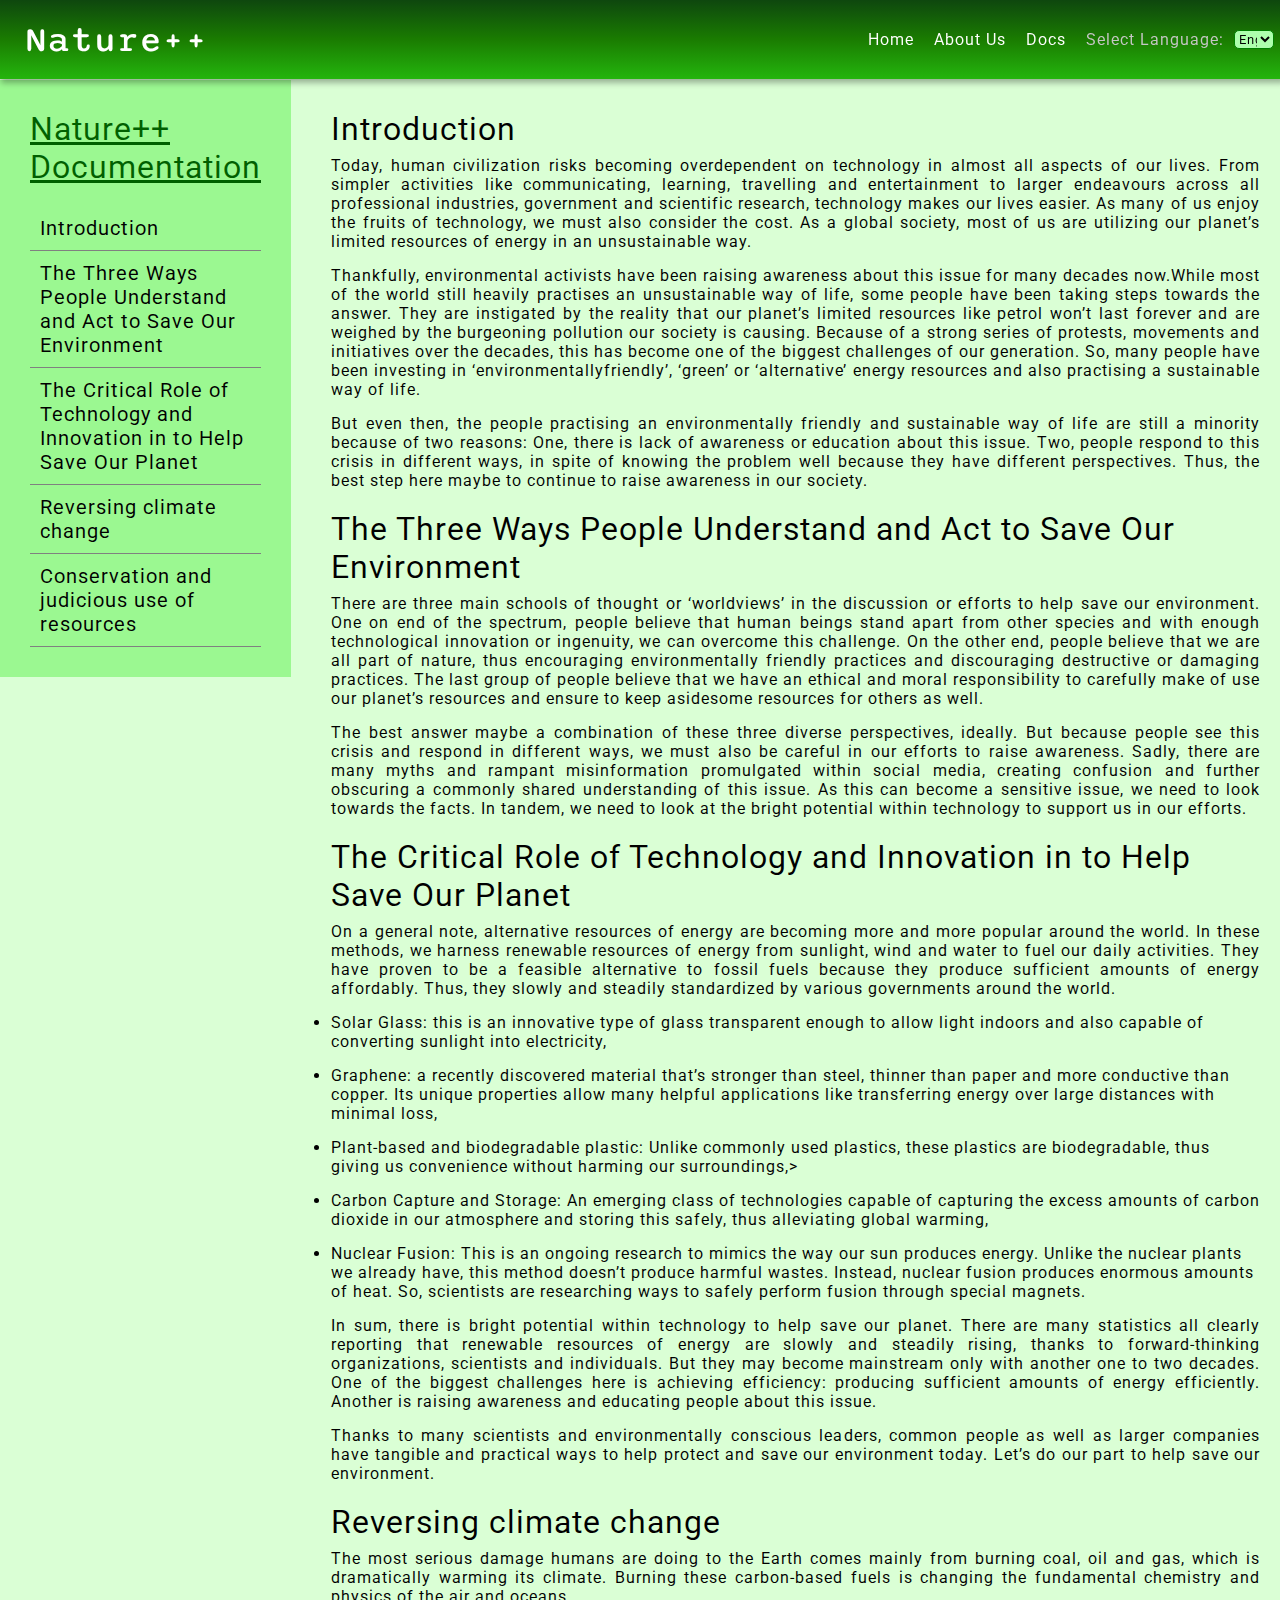
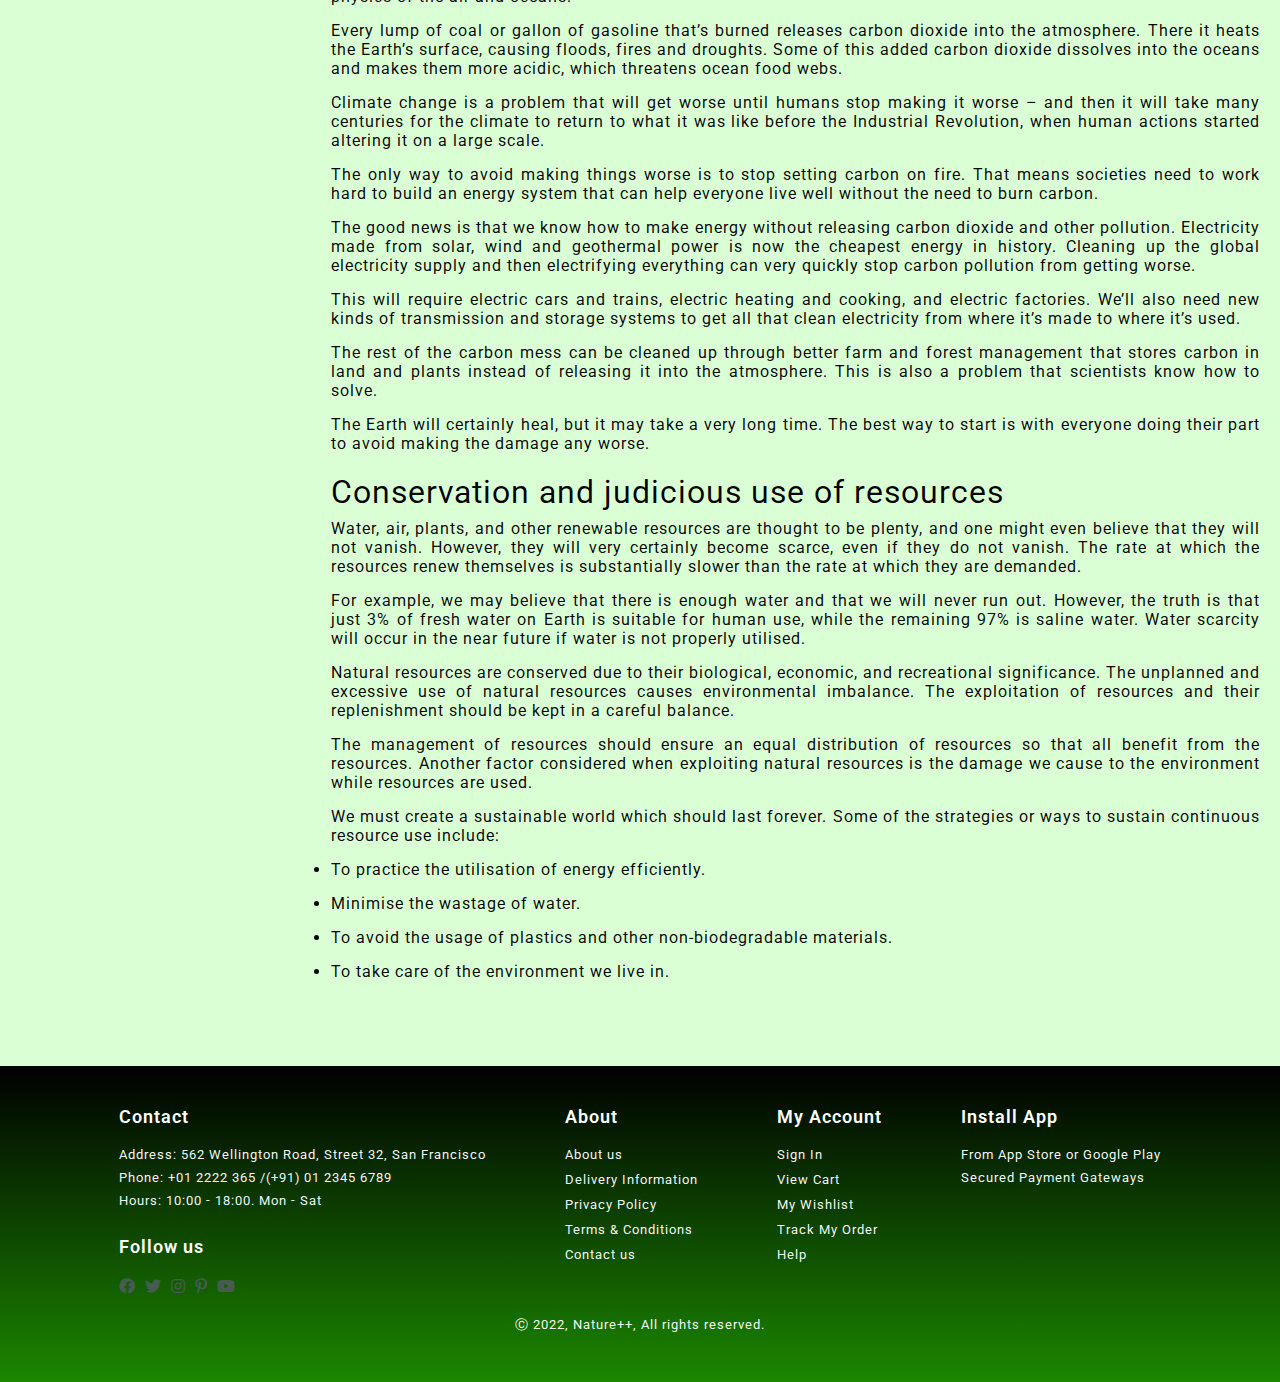
<file: docs.html>
<!DOCTYPE html>
<html lang="en">
<head>
    <meta charset="UTF-8">
    <meta http-equiv="X-UA-Compatible" content="IE=edge">
    <meta name="viewport" content="width=device-width, initial-scale=1.0">
    <title>Nature++| Documentation and more about this website!</title>
    
    <link rel="stylesheet" href="https://pro.fontawesome.com/releases/v5.10.0/css/all.css"/>
    <link rel="stylesheet" href="style-docs.css">
</head>
<body>
    <!-- Copy the navbar excluding the div cont1 for further projects -->
    <nav class="navbar">
        <a href="home.html" class="logo">Nature++</a>
        <div class="right">
            <a href="home.html" class="home">Home</a>
            <a href="about.html" class="about">About Us</a>
            <a href="docs.html" class="docs">Docs</a>
            <form>  
                <label> Select Language: </label>  
                <select>  
                <option value = "EnglishUK"> Eng(UK)  
                </option>  
                <option value = "EnglishUS"> Eng(US)  
                </option>  
                <option value = "Hindi"> Hindi   
                </option>  
                </select>  
            </form>  
        </div>
    </nav>

    <div class="container">
        <div class="sidebar">
            <header class="sidebar-header">
                <h1>Nature++ Documentation</h1>
            </header>
            <div class="side-links">
                <a href="#Introduction" class="link">Introduction</a>
                <a href="#ThreeWays" class="link">The Three Ways People Understand and Act to Save Our Environment</a>
                <a href="#CriticalRole" class="link">The Critical Role of Technology and Innovation in to Help Save Our Planet</a>
                <a href="#Climate" class="link">Reversing climate change</a>
                <a href="#Conservation" class="link">Conservation and judicious use of resources</a>
            </div>
        </div>

        <div class="main-doc">
            <div class="main-section" id="Introduction">
                <h1>Introduction</h1>
                <p>Today, human civilization risks becoming overdependent on technology in almost all aspects of our lives. From simpler activities like communicating, learning, travelling and entertainment to larger endeavours across all professional industries, government and scientific research, technology makes our lives easier. As many of us enjoy the fruits of technology, we must also consider the cost. As a global society, most of us are utilizing our planet’s limited resources of energy in an unsustainable way. </p>

                <p>Thankfully, environmental activists have been raising awareness about this issue for many decades now.While most of the world still heavily practises an unsustainable way of life, some people have been taking steps towards the answer. They are instigated by the reality that our planet’s limited resources like petrol won’t last forever and are weighed by the burgeoning pollution our society is causing. Because of a strong series of protests, movements and initiatives over the decades, this has become one of the biggest challenges of our generation. So, many people have been investing in ‘environmentallyfriendly’, ‘green’ or ‘alternative’ energy resources and also practising a sustainable way of life. </p>
                    
                <p>But even then, the people practising an environmentally friendly and sustainable way of life are still a minority because of two reasons: One, there is lack of awareness or education about this issue. Two, people respond to this crisis in different ways, in spite of knowing the problem well because they have different perspectives. Thus, the best step here maybe to continue to raise awareness in our society.</p>
            </div>
            <div class="main-section" id="ThreeWays">
                <h1>The Three Ways People Understand and Act to Save Our Environment</h1>
                <p>There are three main schools of thought or ‘worldviews’ in the discussion or efforts to help save our environment. One on end of the spectrum, people believe that human beings stand apart from other species and with enough technological innovation or ingenuity, we can overcome this challenge. On the other end, people believe that we are all part of nature, thus encouraging environmentally friendly practices and discouraging destructive or damaging practices. The last group of people believe that we have an ethical and moral responsibility to carefully make of use our planet’s resources and ensure to keep asidesome resources for others as well. </p>
                <p>The best answer maybe a combination of these three diverse perspectives, ideally. But because people see this crisis and respond in different ways, we must also be careful in our efforts to raise awareness. Sadly, there are many myths and rampant misinformation promulgated within social media, creating confusion and further obscuring a commonly shared understanding of this issue. As this can become a sensitive issue, we need to look towards the facts. In tandem, we need to look at the bright potential within technology to support us in our efforts. </p>
            </div>
            <div class="main-section" id="CriticalRole">
                <h1>The Critical Role of Technology and Innovation in to Help Save Our Planet</h1>
                <p>On a general note, alternative resources of energy are becoming more and more popular around the world. In these methods, we harness renewable resources of energy from sunlight, wind and water to fuel our daily activities. They have proven to be a feasible alternative to fossil fuels because they produce sufficient amounts of energy affordably. Thus, they slowly and steadily standardized by various governments around the world.</p>
                <ul>
                    <li> Solar Glass: this is an innovative type of glass transparent enough to allow light indoors and also capable of converting sunlight into electricity,&nbsp;</li>
                    <li> Graphene: a recently discovered material that’s stronger than steel, thinner than paper and more conductive than copper. Its unique properties allow many helpful applications like transferring energy over large distances with minimal loss,</li>
                    <li> Plant-based and biodegradable plastic: Unlike commonly used plastics, these plastics are biodegradable, thus giving us convenience without harming our surroundings,></li>
                    <li> Carbon Capture and Storage: An emerging class of technologies capable of capturing the excess amounts of carbon dioxide in our atmosphere and storing this safely, thus alleviating global warming,&nbsp;</li>
                    <li> Nuclear Fusion: This is an ongoing research to mimics the way our sun produces energy. Unlike the nuclear plants we already have, this method doesn’t produce harmful wastes. Instead, nuclear fusion produces enormous amounts of heat. So, scientists are researching ways to safely perform fusion through special magnets.&nbsp</li>
                </ul>
                <p>In sum, there is bright potential within technology to help save our planet. There are many statistics all clearly reporting that renewable resources of energy are slowly and steadily rising, thanks to forward-thinking organizations, scientists and individuals. But they may become mainstream only with another one to two decades. One of the biggest challenges here is achieving efficiency: producing sufficient amounts of energy efficiently. Another is raising awareness and educating people about this issue. </p>
                <p>Thanks to many scientists and environmentally conscious leaders, common people as well as larger companies have tangible and practical ways to help protect and save our environment today. Let’s do our part to help save our environment.</p>
            </div>
            <div class="main-section" id="Climate">
                <h1>Reversing climate change</h1>
                <p>The most serious damage humans are doing to the Earth comes mainly from burning coal, oil and gas, which is dramatically warming its climate. Burning these carbon-based fuels is changing the fundamental chemistry and physics of the air and oceans.</p>
                <p>Every lump of coal or gallon of gasoline that’s burned releases carbon dioxide into the atmosphere. There it heats the Earth’s surface, causing floods, fires and droughts. Some of this added carbon dioxide dissolves into the oceans and makes them more acidic, which threatens ocean food webs.</p>
                <p>Climate change is a problem that will get worse until humans stop making it worse – and then it will take many centuries for the climate to return to what it was like before the Industrial Revolution, when human actions started altering it on a large scale.</p>
                <p>The only way to avoid making things worse is to stop setting carbon on fire. That means societies need to work hard to build an energy system that can help everyone live well without the need to burn carbon.</p>
                <p>The good news is that we know how to make energy without releasing carbon dioxide and other pollution. Electricity made from solar, wind and geothermal power is now the cheapest energy in history. Cleaning up the global electricity supply and then electrifying everything can very quickly stop carbon pollution from getting worse.</p>
                <p>This will require electric cars and trains, electric heating and cooking, and electric factories. We’ll also need new kinds of transmission and storage systems to get all that clean electricity from where it’s made to where it’s used.</p>
                <p>The rest of the carbon mess can be cleaned up through better farm and forest management that stores carbon in land and plants instead of releasing it into the atmosphere. This is also a problem that scientists know how to solve.</p>
                <p>The Earth will certainly heal, but it may take a very long time. The best way to start is with everyone doing their part to avoid making the damage any worse.</p>

            </div>
            <div class="main-section" id="Conservation">
                <h1>Conservation and judicious use of resources</h1>
                <p>Water, air, plants, and other renewable resources are thought to be plenty, and one might even believe that they will not vanish. However, they will very certainly become scarce, even if they do not vanish. The rate at which the resources renew themselves is substantially slower than the rate at which they are demanded.</p>
                <p>For example, we may believe that there is enough water and that we will never run out. However, the truth is that just 3% of fresh water on Earth is suitable for human use, while the remaining 97% is saline water. Water scarcity will occur in the near future if water is not properly utilised.</p>
                <p>Natural resources are conserved due to their biological, economic, and recreational significance. The unplanned and excessive use of natural resources causes environmental imbalance. The exploitation of resources and their replenishment should be kept in a careful balance.</p>
                <p>The management of resources should ensure an equal distribution of resources so that all benefit from the resources. Another factor considered when exploiting natural resources is the damage we cause to the environment while resources are used.</p>
                <p>We must create a sustainable world which should last forever. Some of the strategies or ways to sustain continuous resource use include:</p>
                <ul>
                    <li>To practice the utilisation of energy efficiently.</li>
                    <li>Minimise the wastage of water.</li>
                    <li>To avoid the usage of plastics and other non-biodegradable materials.</li>
                    <li>To take care of the environment we live in.</li>
                </ul>
            </div>
        </div>
    </div>

    <footer class="section-p1">
        <div class="col">
            <h4>Contact</h4>
            <p><strong>Address: </strong> 562 Wellington Road, Street 32, San Francisco</p>
            <p><strong>Phone: </strong> +01 2222 365 /(+91) 01 2345  6789</p>
            <p><strong>Hours: </strong> 10:00 - 18:00. Mon - Sat</p>
            <div class="follow">
                <h4>Follow us</h4>
                <div class="icon">
                    <i class="fab fa-facebook"></i>
                    <i class="fab fa-twitter"></i>
                    <i class="fab fa-instagram"></i>
                    <i class="fab fa-pinterest-p"></i>
                    <i class="fab fa-youtube"></i>
                </div>
            </div>
        </div>

        <div class="col">
            <h4>About</h4>
            <a href="#">About us</a>
            <a href="#">Delivery Information</a>
            <a href="#">Privacy Policy</a>
            <a href="#">Terms & Conditions</a>
            <a href="#">Contact us</a>
        </div>

        <div class="col">
            <h4>My Account</h4>
            <a href="#">Sign In</a>
            <a href="#">View Cart</a>
            <a href="#">My Wishlist</a>
            <a href="#">Track My Order</a>
            <a href="#">Help</a>
        </div>

        <div class="col install">
            <h4>Install App</h4>
            <p>From App Store or Google Play</p>
            <p>Secured Payment Gateways</p>
        </div>

        <div class="copyright">
            <p>Ⓒ 2022, Nature++, All rights reserved.</p>
        </div>
    </footer>
</body>
</html>
</file>
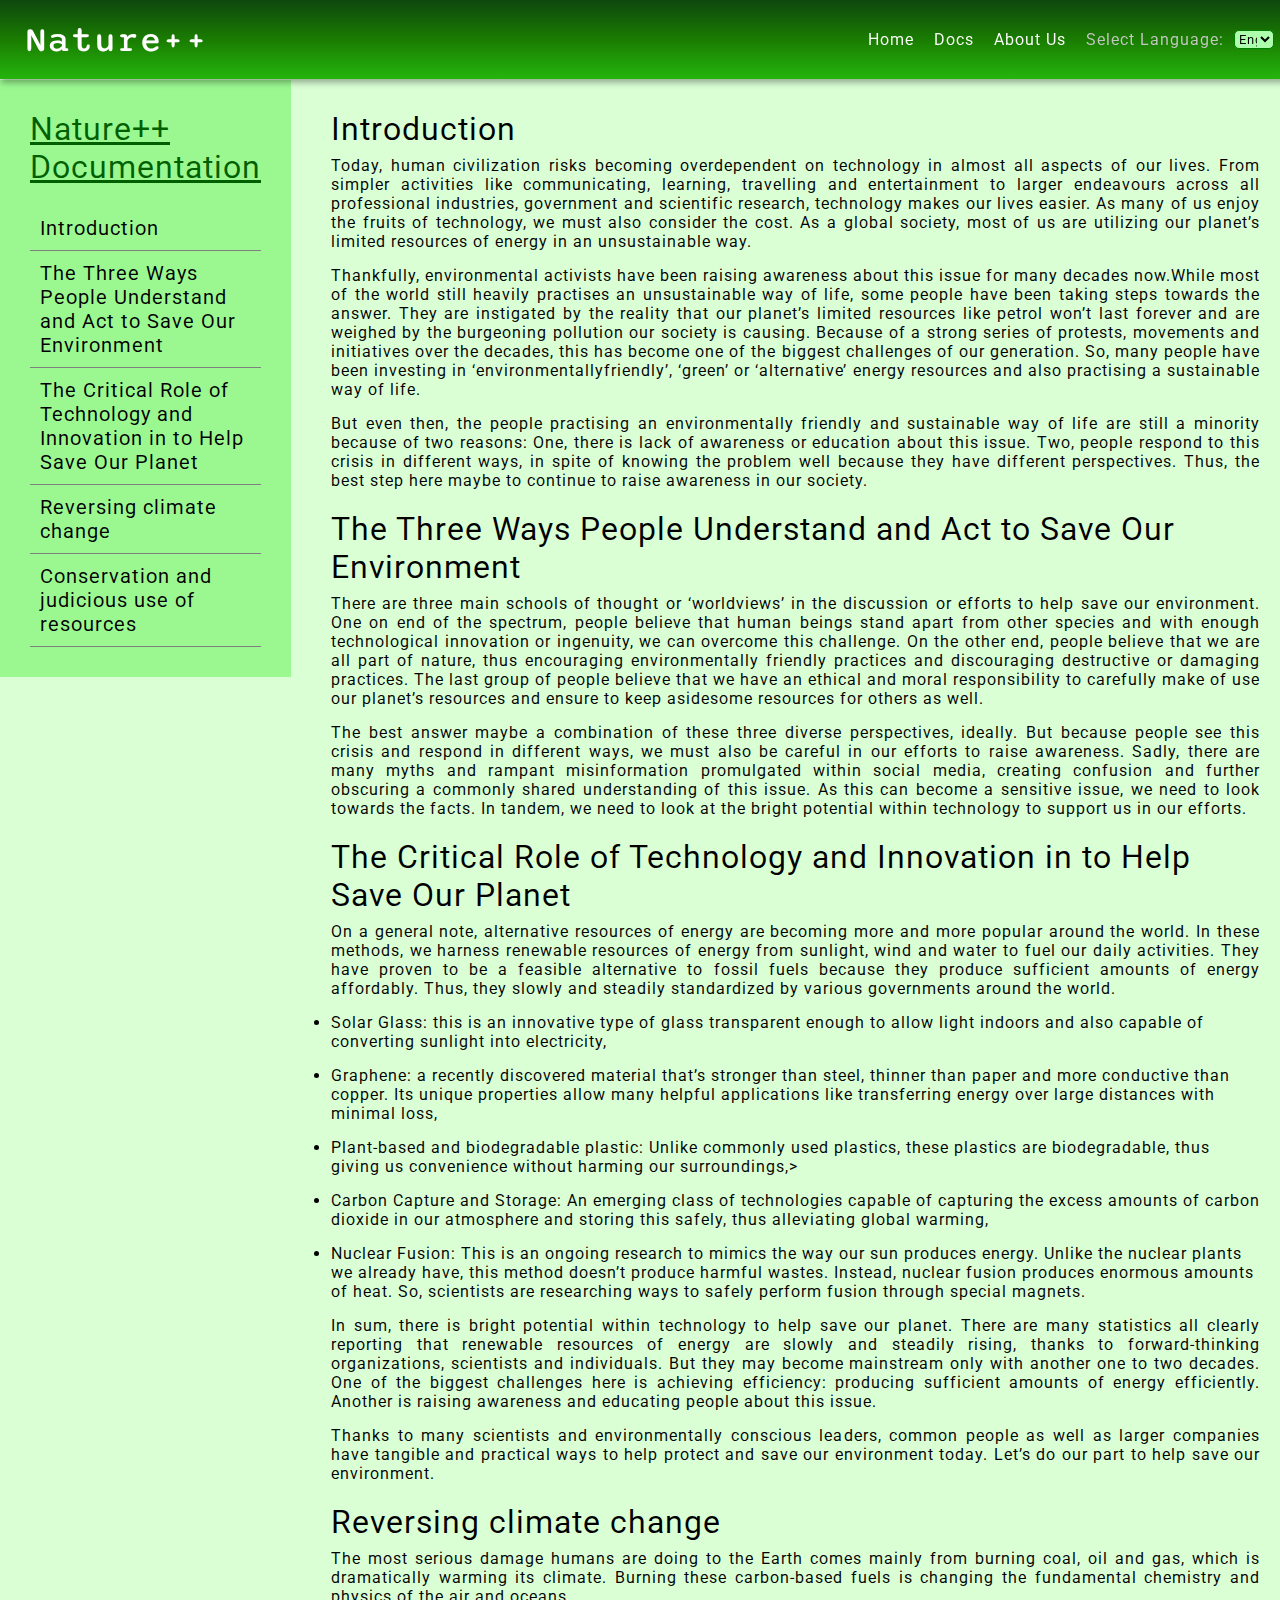
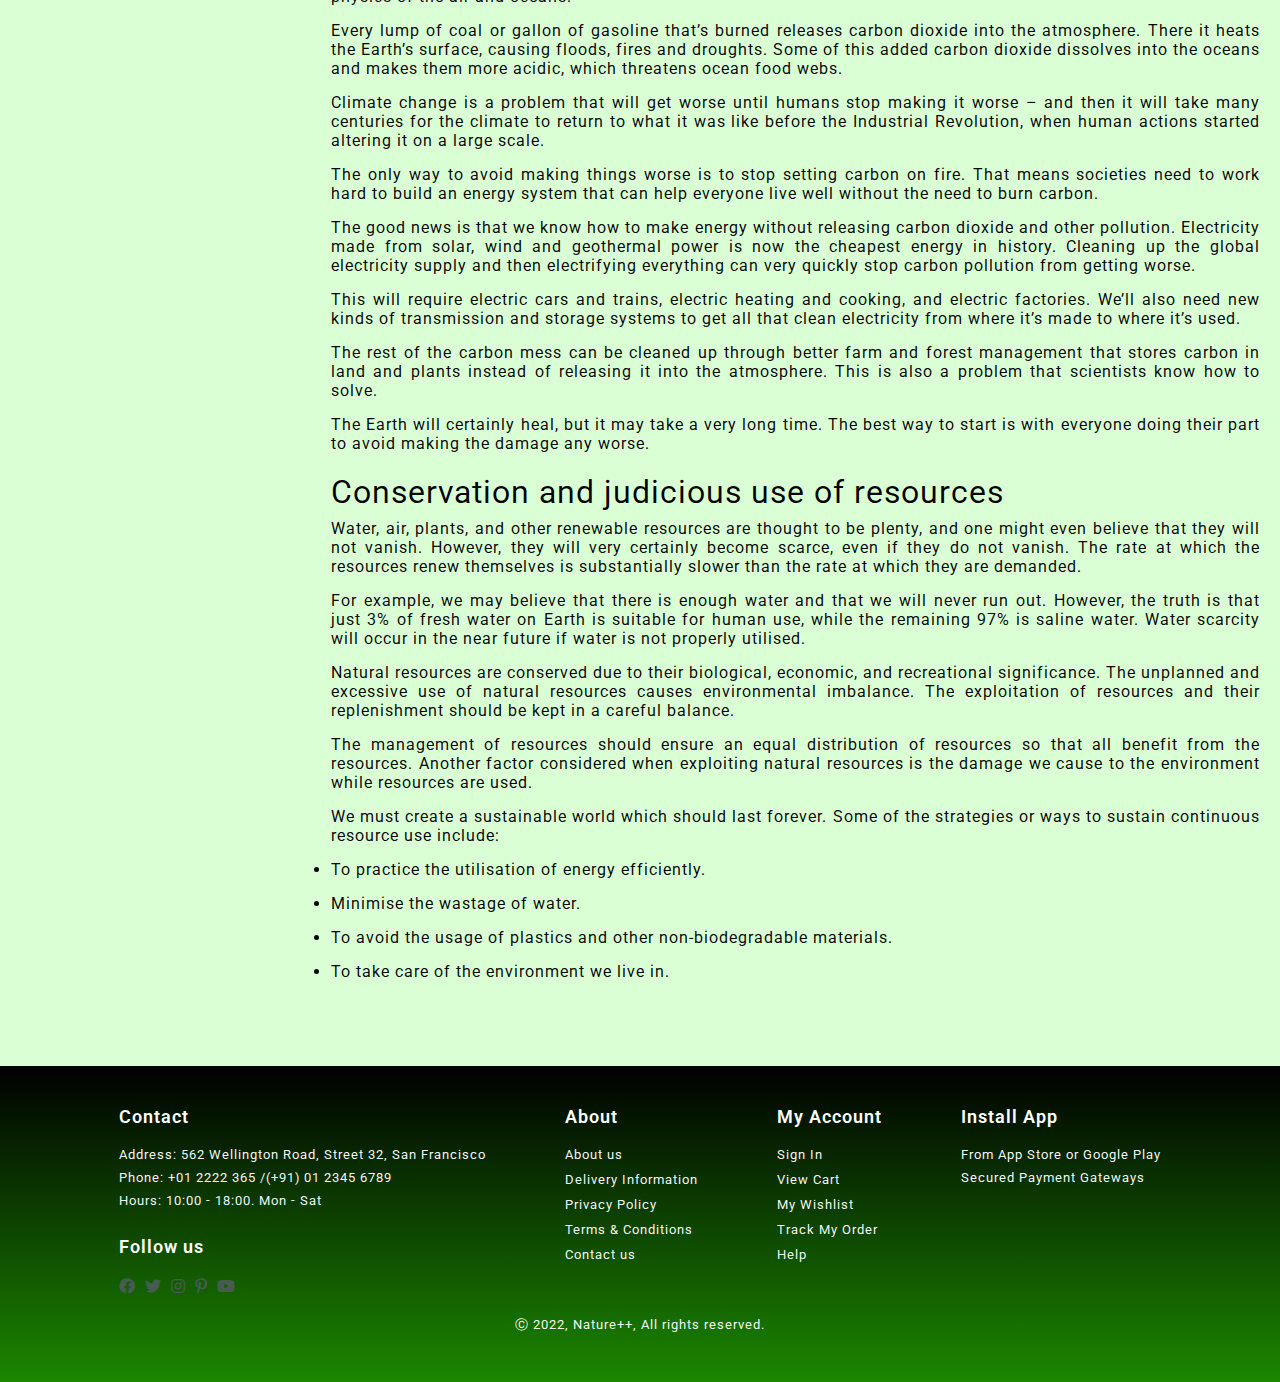
<file: public/docs.html>
<!DOCTYPE html>
<html lang="en">
<head>
    <meta charset="UTF-8">
    <meta http-equiv="X-UA-Compatible" content="IE=edge">
    <meta name="viewport" content="width=device-width, initial-scale=1.0">
    <title>Nature++| Documentation and more about this website!</title>
    
    <link rel="stylesheet" href="https://pro.fontawesome.com/releases/v5.10.0/css/all.css"/>
    <link rel="stylesheet" href="style-docs.css">
</head>
<body>
    <!-- Copy the navbar excluding the div cont1 for further projects -->
    <nav class="navbar">
        <a href="index.html" class="logo">Nature++</a>
        <div class="right">
            <a href="index.html" class="home">Home</a>
            <a href="docs.html" class="docs">Docs</a>
            <a href="about.html" class="about">About Us</a>
            <form>  
                <label> Select Language: </label>  
                <select>  
                <option value = "EnglishUK"> Eng(UK)  
                </option>  
                <option value = "EnglishUS"> Eng(US)  
                </option>  
                <option value = "Hindi"> Hindi   
                </option>  
                </select>  
            </form>  
        </div>
    </nav>

    <div class="container">
        <div class="sidebar">
            <header class="sidebar-header">
                <h1>Nature++ Documentation</h1>
            </header>
            <div class="side-links">
                <a href="#Introduction" class="link">Introduction</a>
                <a href="#ThreeWays" class="link">The Three Ways People Understand and Act to Save Our Environment</a>
                <a href="#CriticalRole" class="link">The Critical Role of Technology and Innovation in to Help Save Our Planet</a>
                <a href="#Climate" class="link">Reversing climate change</a>
                <a href="#Conservation" class="link">Conservation and judicious use of resources</a>
            </div>
        </div>

        <div class="main-doc">
            <div class="main-section" id="Introduction">
                <h1>Introduction</h1>
                <p>Today, human civilization risks becoming overdependent on technology in almost all aspects of our lives. From simpler activities like communicating, learning, travelling and entertainment to larger endeavours across all professional industries, government and scientific research, technology makes our lives easier. As many of us enjoy the fruits of technology, we must also consider the cost. As a global society, most of us are utilizing our planet’s limited resources of energy in an unsustainable way. </p>

                <p>Thankfully, environmental activists have been raising awareness about this issue for many decades now.While most of the world still heavily practises an unsustainable way of life, some people have been taking steps towards the answer. They are instigated by the reality that our planet’s limited resources like petrol won’t last forever and are weighed by the burgeoning pollution our society is causing. Because of a strong series of protests, movements and initiatives over the decades, this has become one of the biggest challenges of our generation. So, many people have been investing in ‘environmentallyfriendly’, ‘green’ or ‘alternative’ energy resources and also practising a sustainable way of life. </p>
                    
                <p>But even then, the people practising an environmentally friendly and sustainable way of life are still a minority because of two reasons: One, there is lack of awareness or education about this issue. Two, people respond to this crisis in different ways, in spite of knowing the problem well because they have different perspectives. Thus, the best step here maybe to continue to raise awareness in our society.</p>
            </div>
            <div class="main-section" id="ThreeWays">
                <h1>The Three Ways People Understand and Act to Save Our Environment</h1>
                <p>There are three main schools of thought or ‘worldviews’ in the discussion or efforts to help save our environment. One on end of the spectrum, people believe that human beings stand apart from other species and with enough technological innovation or ingenuity, we can overcome this challenge. On the other end, people believe that we are all part of nature, thus encouraging environmentally friendly practices and discouraging destructive or damaging practices. The last group of people believe that we have an ethical and moral responsibility to carefully make of use our planet’s resources and ensure to keep asidesome resources for others as well. </p>
                <p>The best answer maybe a combination of these three diverse perspectives, ideally. But because people see this crisis and respond in different ways, we must also be careful in our efforts to raise awareness. Sadly, there are many myths and rampant misinformation promulgated within social media, creating confusion and further obscuring a commonly shared understanding of this issue. As this can become a sensitive issue, we need to look towards the facts. In tandem, we need to look at the bright potential within technology to support us in our efforts. </p>
            </div>
            <div class="main-section" id="CriticalRole">
                <h1>The Critical Role of Technology and Innovation in to Help Save Our Planet</h1>
                <p>On a general note, alternative resources of energy are becoming more and more popular around the world. In these methods, we harness renewable resources of energy from sunlight, wind and water to fuel our daily activities. They have proven to be a feasible alternative to fossil fuels because they produce sufficient amounts of energy affordably. Thus, they slowly and steadily standardized by various governments around the world.</p>
                <ul>
                    <li> Solar Glass: this is an innovative type of glass transparent enough to allow light indoors and also capable of converting sunlight into electricity,&nbsp;</li>
                    <li> Graphene: a recently discovered material that’s stronger than steel, thinner than paper and more conductive than copper. Its unique properties allow many helpful applications like transferring energy over large distances with minimal loss,</li>
                    <li> Plant-based and biodegradable plastic: Unlike commonly used plastics, these plastics are biodegradable, thus giving us convenience without harming our surroundings,></li>
                    <li> Carbon Capture and Storage: An emerging class of technologies capable of capturing the excess amounts of carbon dioxide in our atmosphere and storing this safely, thus alleviating global warming,&nbsp;</li>
                    <li> Nuclear Fusion: This is an ongoing research to mimics the way our sun produces energy. Unlike the nuclear plants we already have, this method doesn’t produce harmful wastes. Instead, nuclear fusion produces enormous amounts of heat. So, scientists are researching ways to safely perform fusion through special magnets.&nbsp</li>
                </ul>
                <p>In sum, there is bright potential within technology to help save our planet. There are many statistics all clearly reporting that renewable resources of energy are slowly and steadily rising, thanks to forward-thinking organizations, scientists and individuals. But they may become mainstream only with another one to two decades. One of the biggest challenges here is achieving efficiency: producing sufficient amounts of energy efficiently. Another is raising awareness and educating people about this issue. </p>
                <p>Thanks to many scientists and environmentally conscious leaders, common people as well as larger companies have tangible and practical ways to help protect and save our environment today. Let’s do our part to help save our environment.</p>
            </div>
            <div class="main-section" id="Climate">
                <h1>Reversing climate change</h1>
                <p>The most serious damage humans are doing to the Earth comes mainly from burning coal, oil and gas, which is dramatically warming its climate. Burning these carbon-based fuels is changing the fundamental chemistry and physics of the air and oceans.</p>
                <p>Every lump of coal or gallon of gasoline that’s burned releases carbon dioxide into the atmosphere. There it heats the Earth’s surface, causing floods, fires and droughts. Some of this added carbon dioxide dissolves into the oceans and makes them more acidic, which threatens ocean food webs.</p>
                <p>Climate change is a problem that will get worse until humans stop making it worse – and then it will take many centuries for the climate to return to what it was like before the Industrial Revolution, when human actions started altering it on a large scale.</p>
                <p>The only way to avoid making things worse is to stop setting carbon on fire. That means societies need to work hard to build an energy system that can help everyone live well without the need to burn carbon.</p>
                <p>The good news is that we know how to make energy without releasing carbon dioxide and other pollution. Electricity made from solar, wind and geothermal power is now the cheapest energy in history. Cleaning up the global electricity supply and then electrifying everything can very quickly stop carbon pollution from getting worse.</p>
                <p>This will require electric cars and trains, electric heating and cooking, and electric factories. We’ll also need new kinds of transmission and storage systems to get all that clean electricity from where it’s made to where it’s used.</p>
                <p>The rest of the carbon mess can be cleaned up through better farm and forest management that stores carbon in land and plants instead of releasing it into the atmosphere. This is also a problem that scientists know how to solve.</p>
                <p>The Earth will certainly heal, but it may take a very long time. The best way to start is with everyone doing their part to avoid making the damage any worse.</p>

            </div>
            <div class="main-section" id="Conservation">
                <h1>Conservation and judicious use of resources</h1>
                <p>Water, air, plants, and other renewable resources are thought to be plenty, and one might even believe that they will not vanish. However, they will very certainly become scarce, even if they do not vanish. The rate at which the resources renew themselves is substantially slower than the rate at which they are demanded.</p>
                <p>For example, we may believe that there is enough water and that we will never run out. However, the truth is that just 3% of fresh water on Earth is suitable for human use, while the remaining 97% is saline water. Water scarcity will occur in the near future if water is not properly utilised.</p>
                <p>Natural resources are conserved due to their biological, economic, and recreational significance. The unplanned and excessive use of natural resources causes environmental imbalance. The exploitation of resources and their replenishment should be kept in a careful balance.</p>
                <p>The management of resources should ensure an equal distribution of resources so that all benefit from the resources. Another factor considered when exploiting natural resources is the damage we cause to the environment while resources are used.</p>
                <p>We must create a sustainable world which should last forever. Some of the strategies or ways to sustain continuous resource use include:</p>
                <ul>
                    <li>To practice the utilisation of energy efficiently.</li>
                    <li>Minimise the wastage of water.</li>
                    <li>To avoid the usage of plastics and other non-biodegradable materials.</li>
                    <li>To take care of the environment we live in.</li>
                </ul>
            </div>
        </div>
    </div>

    <footer class="section-p1">
        <div class="col">
            <h4>Contact</h4>
            <p><strong>Address: </strong> 562 Wellington Road, Street 32, San Francisco</p>
            <p><strong>Phone: </strong> +01 2222 365 /(+91) 01 2345  6789</p>
            <p><strong>Hours: </strong> 10:00 - 18:00. Mon - Sat</p>
            <div class="follow">
                <h4>Follow us</h4>
                <div class="icon">
                    <i class="fab fa-facebook"></i>
                    <i class="fab fa-twitter"></i>
                    <i class="fab fa-instagram"></i>
                    <i class="fab fa-pinterest-p"></i>
                    <i class="fab fa-youtube"></i>
                </div>
            </div>
        </div>

        <div class="col">
            <h4>About</h4>
            <a href="#">About us</a>
            <a href="#">Delivery Information</a>
            <a href="#">Privacy Policy</a>
            <a href="#">Terms & Conditions</a>
            <a href="#">Contact us</a>
        </div>

        <div class="col">
            <h4>My Account</h4>
            <a href="#">Sign In</a>
            <a href="#">View Cart</a>
            <a href="#">My Wishlist</a>
            <a href="#">Track My Order</a>
            <a href="#">Help</a>
        </div>

        <div class="col install">
            <h4>Install App</h4>
            <p>From App Store or Google Play</p>
            <p>Secured Payment Gateways</p>
        </div>

        <div class="copyright">
            <p>Ⓒ 2022, Nature++, All rights reserved.</p>
        </div>
    </footer>
</body>
</html>
</file>
<file: style-docs.css>
/* Importing google fonts */
/* Do this for every css you make */
/* Copy the font family to  *  as well */
@import url('https://fonts.googleapis.com/css2?family=Roboto:ital,wght@0,100;0,300;0,500;0,700;0,900;1,100;1,300;1,400;1,700;1,900&display=swap');

@import url('https://fonts.googleapis.com/css2?family=Sono:wght@300;400;500;600;700;800&display=swap');



*{
    margin: 0;
    padding: 0;
    font-family: 'Roboto', sans-serif;
    font-weight: 380;
    letter-spacing: 1px;
}

body {
    background-color: #daffd5;
}

html {
    scroll-behavior: smooth;
}

.section-p1 {
    padding: 40px 80px;
}

#selected {
    font-size: 22px;
    opacity: .5;
}

html::-webkit-scrollbar {
    width: 5px; 
 }

html::-webkit-scrollbar-track {
  background-color: #daffd5;
}

html::-webkit-scrollbar-thumb {
  background: rgb(14, 71, 14);
}

/* Copy the navpar css as well */
/* Navabar Beggining */
.navbar{
    display: flex;
    padding: 5px;
    background-image: linear-gradient(rgb(14, 71, 14),rgb(26, 124, 1),rgb(36, 181, 13));
    align-items: center;
    position: fixed;
    z-index: +50;
    box-shadow: 1px 4px 6px rgba(0, 0, 0, 0.3);
    margin-top: -80px;
}
.navbar .logo{
    cursor: pointer;
    margin-right: 20px;
    color: white;
    text-decoration: none;
    font-weight: 500;
    font-size: 35px;
    margin-left: 20px;
    font-family: 'Sono', sans-serif;    
}
.navbar .right{
    display: flex;
    justify-content: end;
    width: 100vw;
    padding: 20px 5px;
    margin-left: -240px;
    margin-top: 5px;
    margin-bottom: 5px;
}
.navbar .right .about{
    margin-right: 20px;
    color: white;
    text-decoration: none;
    transition: .2s ease-in-out;
}
.navbar .right .about:hover{
    font-size: large;
    opacity: .5;
}
.navbar .right .docs{
    margin-right: 20px;
    color: white;
    text-decoration: none;
    transition: .2s ease-in-out;
}
.navbar .right .home{
    margin-right: 20px;
    color: white;
    text-decoration: none;
    transition: .2s ease-in-out;
}
.navbar .right .docs:hover{
    font-size: large;
    opacity: .5;
}
.navbar .right .home:hover{
    font-size: large;
    opacity: .5;
}
.navbar form{
    display: flex;
    color: rgb(198, 198, 198);
    /* flex-direction: column; */
}
.navbar form option{
    background-color: rgb(173, 255, 173);
}
.navbar form select{
    background-color: rgb(173, 255, 173);
    border: 1px solid green;
    border-radius: 5px;
    width: 40px;
    margin-left: 10px;
}
/* Navbar End */

.container {
    margin-top: 80px;
    display: flex;
    align-items: center;
    overflow-x: scroll;
}

/*Sidebar Start */
.sidebar {
    padding: 30px;
    background-color: rgb(155, 248, 145);
    margin-bottom: auto;
    color: rgb(0, 96, 0);
    /* overflow-y: scroll; */
}

.sidebar-header {
    margin-bottom: 20px;
    text-decoration: underline;
    background-color: transparent;
}

.sidebar-header h1 {
    background-color: transparent;
}

.side-links {
    font-size: 20px;
    display: flex;
    flex-direction: column;
}

.link {
    text-decoration: none;
    color: black;
    border-bottom: 1px solid grey;
    padding: 10px;
}

.link:hover {
    background-color: #daffd5;
    opacity: .6;
    font-weight: 500;

}
.Introduction{
    margin-top: 80px;
}
/* Side Bar End */

.main-doc {
    margin: 10px 20px 20px 40px;
}

.main-doc h1 {
    margin: 20px 0px 8px 0px;
}

.main-doc p {
    margin: 0px 0px 15px 0px;
    text-align: justify;
}

.main-doc ul li {
    margin: 0px 0px 15px 0px;
}

/* Footer Start */
footer {
    display: flex;
    flex-wrap: wrap;
    justify-content: space-around;
    background-image:linear-gradient(black,rgb(27, 135, 0));
    color: white;
    border-top: #222;
    z-index: 10;
    padding-top: 20px;
    margin-top: 50px;
}

footer .col {
    display: flex;
    flex-direction: column;
    align-items: flex-start;
    margin-bottom: 20px;
}

footer h4 {
    font-size: 18px;
    padding-bottom: 20px;
    font-weight: 600;
}

footer p {
    font-size: 13px;
    margin: 0 0 8px 0;
}

footer a {
    font-size: 13px;
    text-decoration: none;
    color: white;
    margin-bottom: 10px
}

footer .follow {
    margin-top: 20px;
}

footer .follow i {
    color: #465b52;
    padding-right: 4px;
    cursor: pointer;
}

footer .install .row img {
    border: 1px solid #088178;
    border-radius: 6px;
}

footer .install img {
    margin: 10px 0 15px 0;
}

footer .follow i:hover, 
footer a:hover {
    color: #088178;
}

footer .copyright {
    width: 100%;
    text-align: center;
}

/* Footer End */
</file>
<file: public/style-docs.css>
/* Importing google fonts */
/* Do this for every css you make */
/* Copy the font family to  *  as well */
@import url('https://fonts.googleapis.com/css2?family=Roboto:ital,wght@0,100;0,300;0,500;0,700;0,900;1,100;1,300;1,400;1,700;1,900&display=swap');

@import url('https://fonts.googleapis.com/css2?family=Sono:wght@300;400;500;600;700;800&display=swap');



*{
    margin: 0;
    padding: 0;
    font-family: 'Roboto', sans-serif;
    font-weight: 380;
    letter-spacing: 1px;
}

body {
    background-color: #daffd5;
}

html {
    scroll-behavior: smooth;
}

.section-p1 {
    padding: 40px 80px;
}

#selected {
    font-size: 22px;
    opacity: .5;
}

html::-webkit-scrollbar {
    width: 5px; 
 }

html::-webkit-scrollbar-track {
  background-color: #daffd5;
}

html::-webkit-scrollbar-thumb {
  background: rgb(14, 71, 14);
}

/* Copy the navpar css as well */
/* Navabar Beggining */
.navbar{
    display: flex;
    padding: 5px;
    background-image: linear-gradient(rgb(14, 71, 14),rgb(26, 124, 1),rgb(36, 181, 13));
    align-items: center;
    position: fixed;
    z-index: +50;
    box-shadow: 1px 4px 6px rgba(0, 0, 0, 0.3);
    margin-top: -80px;
}
.navbar .logo{
    cursor: pointer;
    margin-right: 20px;
    color: white;
    text-decoration: none;
    font-weight: 500;
    font-size: 35px;
    margin-left: 20px;
    font-family: 'Sono', sans-serif;    
}
.navbar .right{
    display: flex;
    justify-content: end;
    width: 100vw;
    padding: 20px 5px;
    margin-left: -240px;
    margin-top: 5px;
    margin-bottom: 5px;
}
.navbar .right .about{
    margin-right: 20px;
    color: white;
    text-decoration: none;
    transition: .2s ease-in-out;
}
.navbar .right .about:hover{
    font-size: large;
    opacity: .5;
}
.navbar .right .docs{
    margin-right: 20px;
    color: white;
    text-decoration: none;
    transition: .2s ease-in-out;
}
.navbar .right .home{
    margin-right: 20px;
    color: white;
    text-decoration: none;
    transition: .2s ease-in-out;
}
.navbar .right .docs:hover{
    font-size: large;
    opacity: .5;
}
.navbar .right .home:hover{
    font-size: large;
    opacity: .5;
}
.navbar form{
    display: flex;
    color: rgb(198, 198, 198);
    /* flex-direction: column; */
}
.navbar form option{
    background-color: rgb(173, 255, 173);
}
.navbar form select{
    background-color: rgb(173, 255, 173);
    border: 1px solid green;
    border-radius: 5px;
    width: 40px;
    margin-left: 10px;
}
/* Navbar End */

.container {
    margin-top: 80px;
    display: flex;
    align-items: center;
}

/*Sidebar Start */
.sidebar {
    padding: 30px;
    background-color: rgb(155, 248, 145);
    margin-bottom: auto;
    color: rgb(0, 96, 0);
}

.sidebar-header {
    margin-bottom: 20px;
    text-decoration: underline;
    background-color: transparent;
}

.sidebar-header h1 {
    background-color: transparent;
}

.side-links {
    font-size: 20px;
    display: flex;
    flex-direction: column;
}

.link {
    text-decoration: none;
    color: black;
    border-bottom: 1px solid grey;
    padding: 10px;
}

.link:hover {
    background-color: #daffd5;
    opacity: .6;
    font-weight: 500;

}

/* Side Bar End */

.main-doc {
    margin: 10px 20px 20px 40px;
}

.main-doc h1 {
    margin: 20px 0px 8px 0px;
}

.main-doc p {
    margin: 0px 0px 15px 0px;
    text-align: justify;
}

.main-doc ul li {
    margin: 0px 0px 15px 0px;
}

/* Footer Start */
footer {
    display: flex;
    flex-wrap: wrap;
    justify-content: space-around;
    background-image:linear-gradient(black,rgb(27, 135, 0));
    color: white;
    border-top: #222;
    z-index: 10;
    padding-top: 20px;
    margin-top: 50px;
}

footer .col {
    display: flex;
    flex-direction: column;
    align-items: flex-start;
    margin-bottom: 20px;
}

footer h4 {
    font-size: 18px;
    padding-bottom: 20px;
    font-weight: 600;
}

footer p {
    font-size: 13px;
    margin: 0 0 8px 0;
}

footer a {
    font-size: 13px;
    text-decoration: none;
    color: white;
    margin-bottom: 10px
}

footer .follow {
    margin-top: 20px;
}

footer .follow i {
    color: #465b52;
    padding-right: 4px;
    cursor: pointer;
}

footer .install .row img {
    border: 1px solid #088178;
    border-radius: 6px;
}

footer .install img {
    margin: 10px 0 15px 0;
}

footer .follow i:hover, 
footer a:hover {
    color: #088178;
}

footer .copyright {
    width: 100%;
    text-align: center;
}

/* Footer End */
</file>
